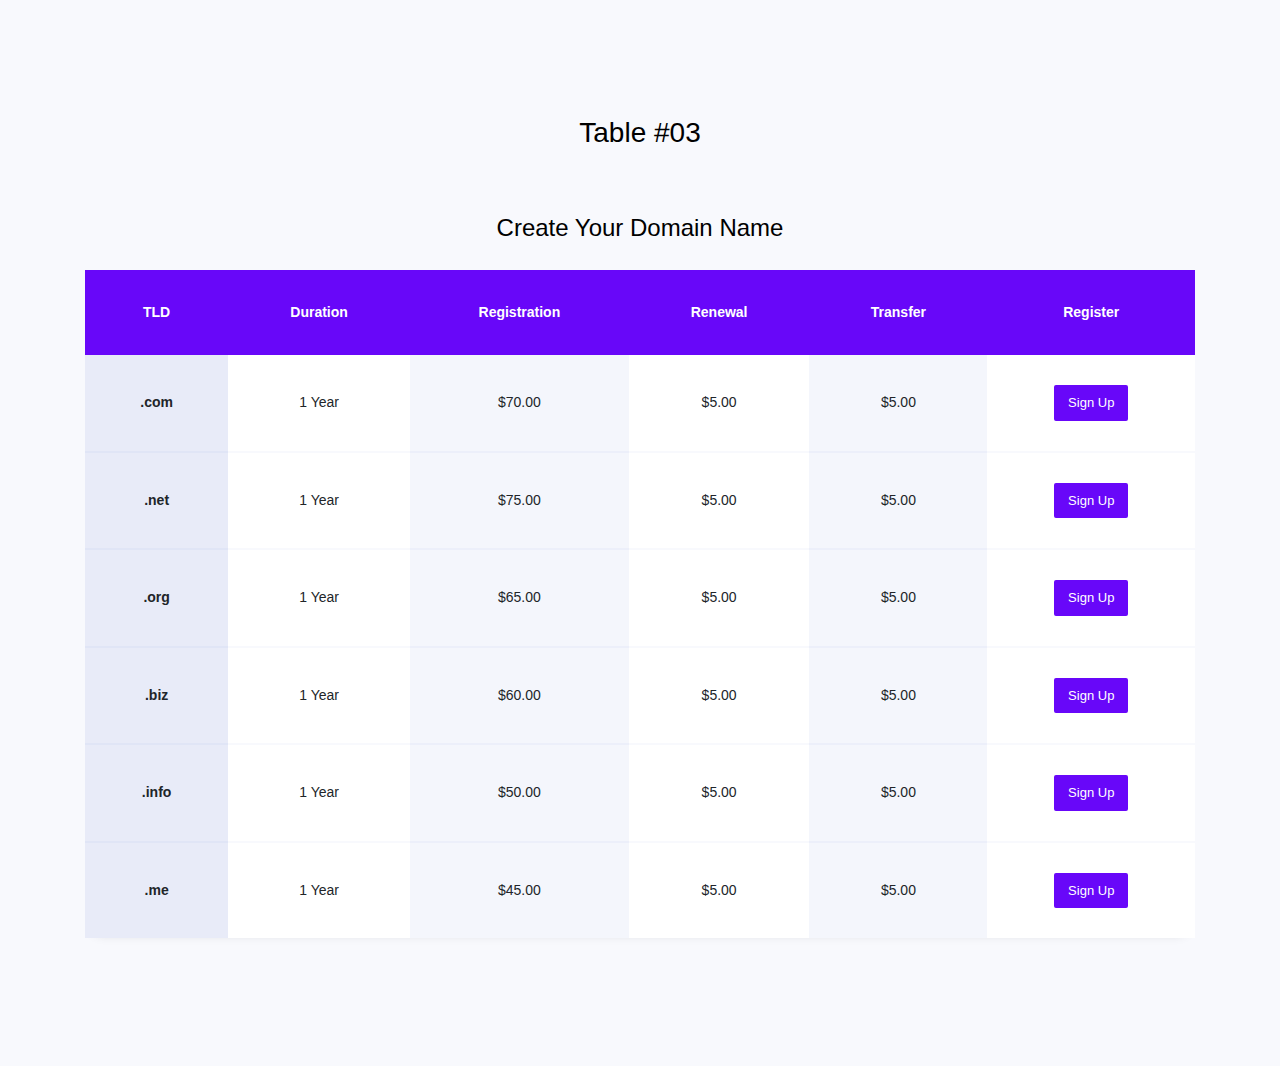
<file: Template/1. tabel/index.html>
<!doctype html>
<html lang="en">
  <head>
  	<title>Table 03</title>
    <meta charset="utf-8">
    <meta name="viewport" content="width=device-width, initial-scale=1, shrink-to-fit=no">

	<link href='https://fonts.googleapis.com/css?family=Roboto:400,100,300,700' rel='stylesheet' type='text/css'>

	<link rel="stylesheet" href="https://stackpath.bootstrapcdn.com/font-awesome/4.7.0/css/font-awesome.min.css">
	
	<link rel="stylesheet" href="css/style.css">

	</head>
	<body>
	<section class="ftco-section">
		<div class="container">
			<div class="row justify-content-center">
				<div class="col-md-6 text-center mb-5">
					<h2 class="heading-section">Table #03</h2>
				</div>
			</div>
			<div class="row">
				<div class="col-md-12">
					<h4 class="text-center mb-4">Create Your Domain Name</h4>
					<div class="table-wrap">
						<table class="table">
					    <thead class="thead-primary">
					      <tr>
					        <th>TLD</th>
					        <th>Duration</th>
					        <th>Registration</th>
					        <th>Renewal</th>
					        <th>Transfer</th>
					        <th>Register</th>
					      </tr>
					    </thead>
					    <tbody>
					      <tr>
					        <th scope="row" class="scope" >.com</th>
					        <td>1 Year</td>
					        <td>$70.00</td>
					        <td>$5.00</td>
					        <td>$5.00</td>
					        <td><a href="#" class="btn btn-primary">Sign Up</a></td>
					      </tr>
					      <tr>
					        <th scope="row" class="scope" >.net</th>
					        <td>1 Year</td>
					        <td>$75.00</td>
					        <td>$5.00</td>
					        <td>$5.00</td>
					        <td><a href="#" class="btn btn-primary">Sign Up</a></td>
					      </tr>
					      <tr>
					        <th scope="row" class="scope" >.org</th>
					        <td>1 Year</td>
					        <td>$65.00</td>
					        <td>$5.00</td>
					        <td>$5.00</td>
					        <td><a href="#" class="btn btn-primary">Sign Up</a></td>
					      </tr>
					      <tr>
					        <th scope="row" class="scope" >.biz</th>
					        <td>1 Year</td>
					        <td>$60.00</td>
					        <td>$5.00</td>
					        <td>$5.00</td>
					        <td><a href="#" class="btn btn-primary">Sign Up</a></td>
					      </tr>
					      <tr>
					        <th scope="row" class="scope" >.info</th>
					        <td>1 Year</td>
					        <td>$50.00</td>
					        <td>$5.00</td>
					        <td>$5.00</td>
					        <td><a href="#" class="btn btn-primary">Sign Up</a></td>
					      </tr>
					      <tr>
					        <th scope="row" class="scope border-bottom-0">.me</th>
					        <td class="border-bottom-0">1 Year</td>
					        <td class="border-bottom-0">$45.00</td>
					        <td class="border-bottom-0">$5.00</td>
					        <td class="border-bottom-0">$5.00</td>
					        <td class="border-bottom-0"><a href="#" class="btn btn-primary">Sign Up</a></td>
					      </tr>
					    </tbody>
					  </table>
					</div>
				</div>
			</div>
		</div>
	</section>

	<script src="js/jquery.min.js"></script>
  <script src="js/popper.js"></script>
  <script src="js/bootstrap.min.js"></script>
  <script src="js/main.js"></script>

	</body>
</html>
</file>
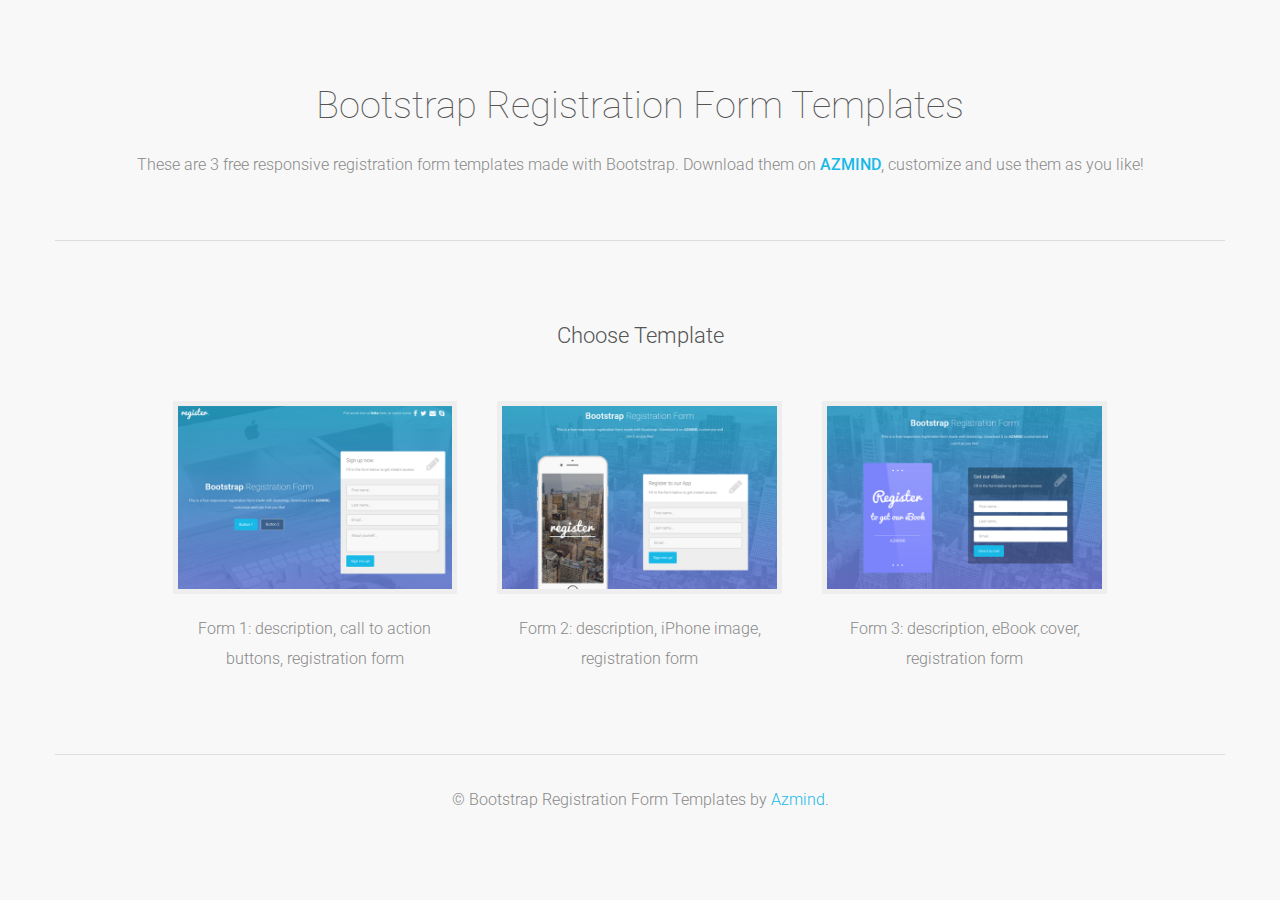
<file: Template/2. form/index.html>
<!DOCTYPE html>
<html lang="en">

    <head>

        <meta charset="utf-8">
        <meta http-equiv="X-UA-Compatible" content="IE=edge">
        <meta name="viewport" content="width=device-width, initial-scale=1">
        <title>Bootstrap Registration Form Templates</title>

        <!-- CSS -->
        <link rel="stylesheet" href="http://fonts.googleapis.com/css?family=Roboto:400,100,300,500">
        <link rel="stylesheet" href="form-1/assets/bootstrap/css/bootstrap.min.css">
        <link rel="stylesheet" href="choose-layout-assets/style.css">

        <!-- HTML5 Shim and Respond.js IE8 support of HTML5 elements and media queries -->
        <!-- WARNING: Respond.js doesn't work if you view the page via file:// -->
        <!--[if lt IE 9]>
            <script src="https://oss.maxcdn.com/libs/html5shiv/3.7.0/html5shiv.js"></script>
            <script src="https://oss.maxcdn.com/libs/respond.js/1.4.2/respond.min.js"></script>
        <![endif]-->

        <!-- Favicon and touch icons -->
        <link rel="shortcut icon" href="form-1/assets/ico/favicon.png">

    </head>

    <body>
    
    	<div class="top">
    		<h1>Bootstrap Registration Form Templates</h1>
    		<p>
				These are 3 free responsive registration form templates made with Bootstrap. 
				Download them on <a href="http://azmind.com"><strong>AZMIND</strong></a>, customize and use them as you like!
			</p>
    	</div>
    
    	<div class="section-container">
	        <div class="container layouts">
	            <div class="row">
	                <div class="col-sm-12 section-description">
	                    <h3>Choose Template</h3>
	                </div>
	            </div>
	            <div class="row">
	            	<div class="col-sm-10 col-sm-offset-1">
	            		<div class="row">
		                	<div class="col-sm-4 layout-box">
			                	<a href="form-1/index.html">
			                		<img src="choose-layout-assets/1.jpg" alt="">
			                	</a>
			                	<p>Form 1: description, call to action buttons, registration form</p>
		                    </div>
		                    <div class="col-sm-4 layout-box">
		                    	<a href="form-2/index.html">
				                	<img src="choose-layout-assets/2.jpg" alt="">
			                    </a>
			                    <p>Form 2: description, iPhone image, registration form</p>
		                    </div>
		                    <div class="col-sm-4 layout-box">
			                	<a href="form-3/index.html">
			                		<img src="choose-layout-assets/3.jpg" alt="">
			                	</a>
			                	<p>Form 3: description, eBook cover, registration form</p>
		                    </div>
	                    </div>
                    </div>
	            </div>
	        </div>
        </div>
        
        <div class="container footer">
            <div class="row">
                <div class="col-sm-12">
                	&copy; Bootstrap Registration Form Templates by <a href="http://azmind.com" target="_blank">Azmind</a>.
                </div>
            </div>
        </div>
        
    </body>

</html>
</file>
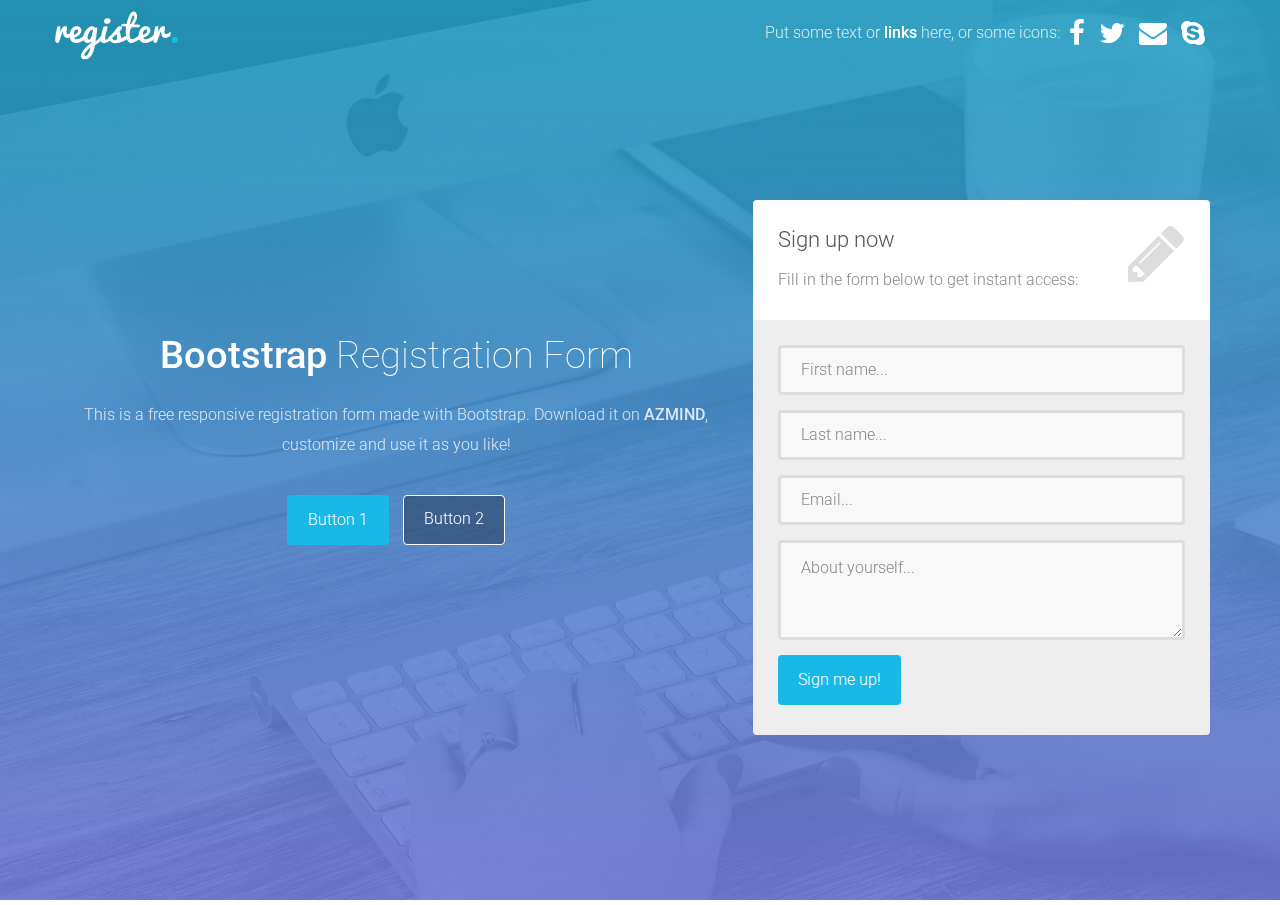
<file: Template/2. form/form-1/index.html>
<!DOCTYPE html>
<html lang="en">

    <head>

        <meta charset="utf-8">
        <meta http-equiv="X-UA-Compatible" content="IE=edge">
        <meta name="viewport" content="width=device-width, initial-scale=1">
        <title>Bootstrap Registration Form Template</title>

        <!-- CSS -->
        <link rel="stylesheet" href="http://fonts.googleapis.com/css?family=Roboto:400,100,300,500">
        <link rel="stylesheet" href="assets/bootstrap/css/bootstrap.min.css">
        <link rel="stylesheet" href="assets/font-awesome/css/font-awesome.min.css">
		<link rel="stylesheet" href="assets/css/form-elements.css">
        <link rel="stylesheet" href="assets/css/style.css">

        <!-- HTML5 Shim and Respond.js IE8 support of HTML5 elements and media queries -->
        <!-- WARNING: Respond.js doesn't work if you view the page via file:// -->
        <!--[if lt IE 9]>
            <script src="https://oss.maxcdn.com/libs/html5shiv/3.7.0/html5shiv.js"></script>
            <script src="https://oss.maxcdn.com/libs/respond.js/1.4.2/respond.min.js"></script>
        <![endif]-->

        <!-- Favicon and touch icons -->
        <link rel="shortcut icon" href="assets/ico/favicon.png">
        <link rel="apple-touch-icon-precomposed" sizes="144x144" href="assets/ico/apple-touch-icon-144-precomposed.png">
        <link rel="apple-touch-icon-precomposed" sizes="114x114" href="assets/ico/apple-touch-icon-114-precomposed.png">
        <link rel="apple-touch-icon-precomposed" sizes="72x72" href="assets/ico/apple-touch-icon-72-precomposed.png">
        <link rel="apple-touch-icon-precomposed" href="assets/ico/apple-touch-icon-57-precomposed.png">

    </head>

    <body>

		<!-- Top menu -->
		<nav class="navbar navbar-inverse navbar-no-bg" role="navigation">
			<div class="container">
				<div class="navbar-header">
					<button type="button" class="navbar-toggle collapsed" data-toggle="collapse" data-target="#top-navbar-1">
						<span class="sr-only">Toggle navigation</span>
						<span class="icon-bar"></span>
						<span class="icon-bar"></span>
						<span class="icon-bar"></span>
					</button>
					<a class="navbar-brand" href="index.html">Bootstrap Registration Form Template</a>
				</div>
				<!-- Collect the nav links, forms, and other content for toggling -->
				<div class="collapse navbar-collapse" id="top-navbar-1">
					<ul class="nav navbar-nav navbar-right">
						<li>
							<span class="li-text">
								Put some text or
							</span> 
							<a href="#"><strong>links</strong></a> 
							<span class="li-text">
								here, or some icons: 
							</span> 
							<span class="li-social">
								<a href="#"><i class="fa fa-facebook"></i></a> 
								<a href="#"><i class="fa fa-twitter"></i></a> 
								<a href="#"><i class="fa fa-envelope"></i></a> 
								<a href="#"><i class="fa fa-skype"></i></a>
							</span>
						</li>
					</ul>
				</div>
			</div>
		</nav>

        <!-- Top content -->
        <div class="top-content">
        	
            <div class="inner-bg">
                <div class="container">
                    <div class="row">
                        <div class="col-sm-7 text">
                            <h1><strong>Bootstrap</strong> Registration Form</h1>
                            <div class="description">
                            	<p>
	                            	This is a free responsive registration form made with Bootstrap. 
	                            	Download it on <a href="http://azmind.com"><strong>AZMIND</strong></a>, customize and use it as you like!
                            	</p>
                            </div>
                            <div class="top-big-link">
                            	<a class="btn btn-link-1" href="#">Button 1</a>
                            	<a class="btn btn-link-2" href="#">Button 2</a>
                            </div>
                        </div>
                        <div class="col-sm-5 form-box">
                        	<div class="form-top">
                        		<div class="form-top-left">
                        			<h3>Sign up now</h3>
                            		<p>Fill in the form below to get instant access:</p>
                        		</div>
                        		<div class="form-top-right">
                        			<i class="fa fa-pencil"></i>
                        		</div>
                            </div>
                            <div class="form-bottom">
			                    <form role="form" action="" method="post" class="registration-form">
			                    	<div class="form-group">
			                    		<label class="sr-only" for="form-first-name">First name</label>
			                        	<input type="text" name="form-first-name" placeholder="First name..." class="form-first-name form-control" id="form-first-name">
			                        </div>
			                        <div class="form-group">
			                        	<label class="sr-only" for="form-last-name">Last name</label>
			                        	<input type="text" name="form-last-name" placeholder="Last name..." class="form-last-name form-control" id="form-last-name">
			                        </div>
			                        <div class="form-group">
			                        	<label class="sr-only" for="form-email">Email</label>
			                        	<input type="text" name="form-email" placeholder="Email..." class="form-email form-control" id="form-email">
			                        </div>
			                        <div class="form-group">
			                        	<label class="sr-only" for="form-about-yourself">About yourself</label>
			                        	<textarea name="form-about-yourself" placeholder="About yourself..." 
			                        				class="form-about-yourself form-control" id="form-about-yourself"></textarea>
			                        </div>
			                        <button type="submit" class="btn">Sign me up!</button>
			                    </form>
		                    </div>
                        </div>
                    </div>
                </div>
            </div>
            
        </div>


        <!-- Javascript -->
        <script src="assets/js/jquery-1.11.1.min.js"></script>
        <script src="assets/bootstrap/js/bootstrap.min.js"></script>
        <script src="assets/js/jquery.backstretch.min.js"></script>
        <script src="assets/js/retina-1.1.0.min.js"></script>
        <script src="assets/js/scripts.js"></script>
        
        <!--[if lt IE 10]>
            <script src="assets/js/placeholder.js"></script>
        <![endif]-->

    </body>

</html>
</file>
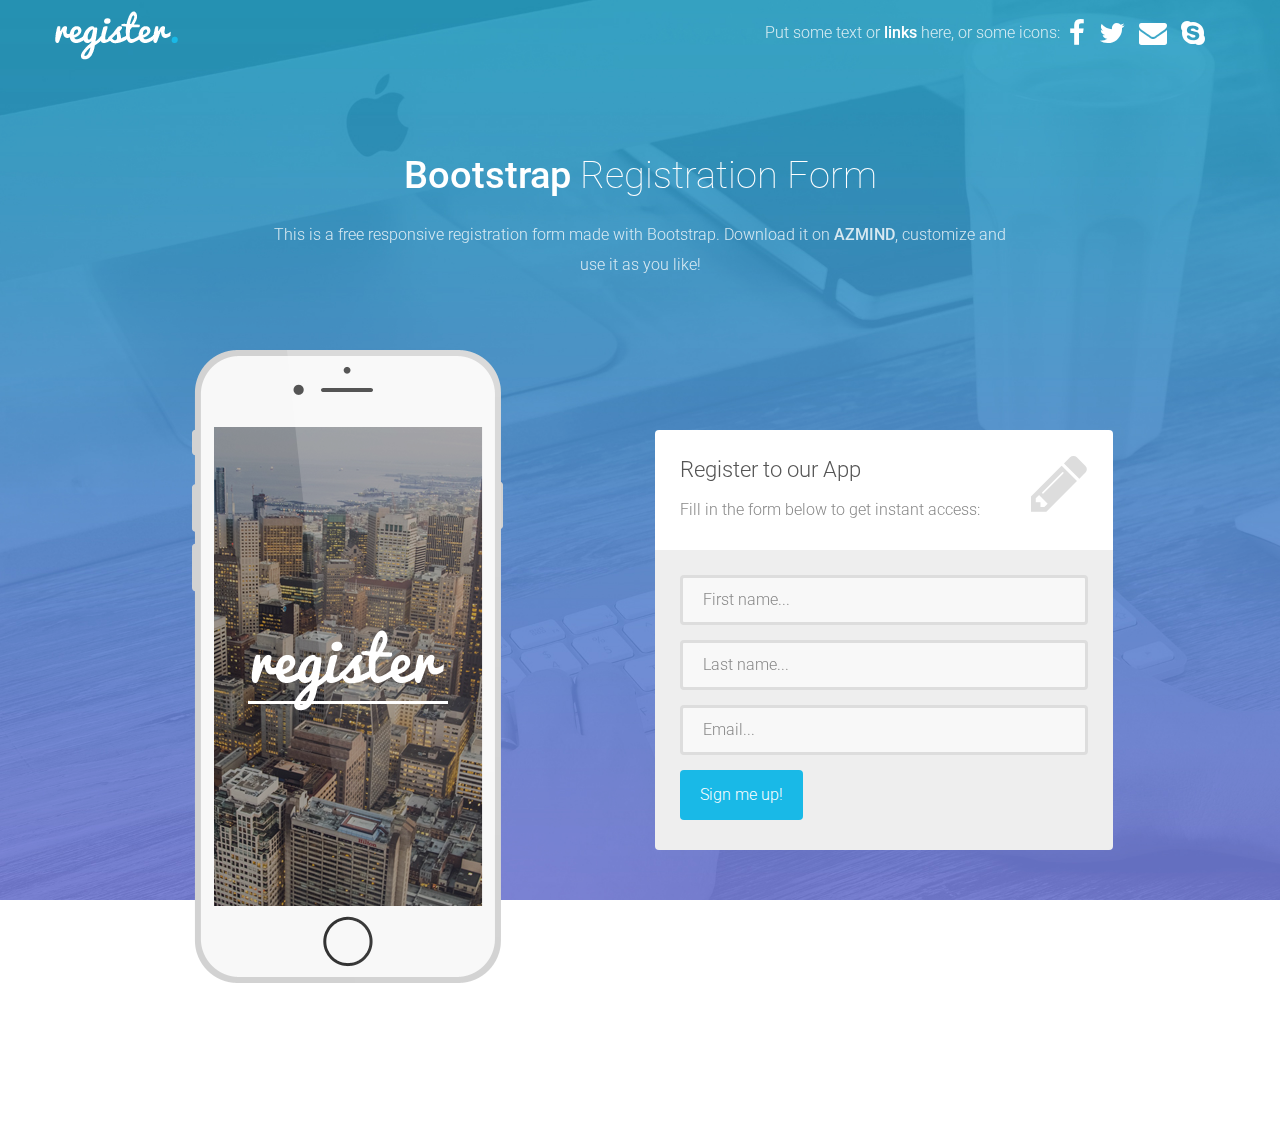
<file: Template/2. form/form-2/index.html>
<!DOCTYPE html>
<html lang="en">

    <head>

        <meta charset="utf-8">
        <meta http-equiv="X-UA-Compatible" content="IE=edge">
        <meta name="viewport" content="width=device-width, initial-scale=1">
        <title>Bootstrap Registration Form Template</title>

        <!-- CSS -->
        <link rel="stylesheet" href="http://fonts.googleapis.com/css?family=Roboto:400,100,300,500">
        <link rel="stylesheet" href="assets/bootstrap/css/bootstrap.min.css">
        <link rel="stylesheet" href="assets/font-awesome/css/font-awesome.min.css">
		<link rel="stylesheet" href="assets/css/form-elements.css">
        <link rel="stylesheet" href="assets/css/style.css">

        <!-- HTML5 Shim and Respond.js IE8 support of HTML5 elements and media queries -->
        <!-- WARNING: Respond.js doesn't work if you view the page via file:// -->
        <!--[if lt IE 9]>
            <script src="https://oss.maxcdn.com/libs/html5shiv/3.7.0/html5shiv.js"></script>
            <script src="https://oss.maxcdn.com/libs/respond.js/1.4.2/respond.min.js"></script>
        <![endif]-->

        <!-- Favicon and touch icons -->
        <link rel="shortcut icon" href="assets/ico/favicon.png">
        <link rel="apple-touch-icon-precomposed" sizes="144x144" href="assets/ico/apple-touch-icon-144-precomposed.png">
        <link rel="apple-touch-icon-precomposed" sizes="114x114" href="assets/ico/apple-touch-icon-114-precomposed.png">
        <link rel="apple-touch-icon-precomposed" sizes="72x72" href="assets/ico/apple-touch-icon-72-precomposed.png">
        <link rel="apple-touch-icon-precomposed" href="assets/ico/apple-touch-icon-57-precomposed.png">

    </head>

    <body>

		<!-- Top menu -->
		<nav class="navbar navbar-inverse navbar-no-bg" role="navigation">
			<div class="container">
				<div class="navbar-header">
					<button type="button" class="navbar-toggle collapsed" data-toggle="collapse" data-target="#top-navbar-1">
						<span class="sr-only">Toggle navigation</span>
						<span class="icon-bar"></span>
						<span class="icon-bar"></span>
						<span class="icon-bar"></span>
					</button>
					<a class="navbar-brand" href="index.html">Bootstrap Registration Form Template</a>
				</div>
				<!-- Collect the nav links, forms, and other content for toggling -->
				<div class="collapse navbar-collapse" id="top-navbar-1">
					<ul class="nav navbar-nav navbar-right">
						<li>
							<span class="li-text">
								Put some text or
							</span> 
							<a href="#"><strong>links</strong></a> 
							<span class="li-text">
								here, or some icons: 
							</span> 
							<span class="li-social">
								<a href="#"><i class="fa fa-facebook"></i></a> 
								<a href="#"><i class="fa fa-twitter"></i></a> 
								<a href="#"><i class="fa fa-envelope"></i></a> 
								<a href="#"><i class="fa fa-skype"></i></a>
							</span>
						</li>
					</ul>
				</div>
			</div>
		</nav>

        <!-- Top content -->
        <div class="top-content">
        	
            <div class="inner-bg">
                <div class="container">
                    <div class="row">
                        <div class="col-sm-8 col-sm-offset-2 text">
                            <h1><strong>Bootstrap</strong> Registration Form</h1>
                            <div class="description">
                            	<p>
	                            	This is a free responsive registration form made with Bootstrap. 
	                            	Download it on <a href="http://azmind.com"><strong>AZMIND</strong></a>, customize and use it as you like!
                            	</p>
                            </div>
                        </div>
                    </div>
                    <div class="row">
                    	<div class="col-sm-6 phone">
                    		<img src="assets/img/iphone.png" alt="">
                    	</div>
                        <div class="col-sm-5 form-box">
                        	<div class="form-top">
                        		<div class="form-top-left">
                        			<h3>Register to our App</h3>
                            		<p>Fill in the form below to get instant access:</p>
                        		</div>
                        		<div class="form-top-right">
                        			<i class="fa fa-pencil"></i>
                        		</div>
                            </div>
                            <div class="form-bottom">
			                    <form role="form" action="" method="post" class="registration-form">
			                    	<div class="form-group">
			                    		<label class="sr-only" for="form-first-name">First name</label>
			                        	<input type="text" name="form-first-name" placeholder="First name..." class="form-first-name form-control" id="form-first-name">
			                        </div>
			                        <div class="form-group">
			                        	<label class="sr-only" for="form-last-name">Last name</label>
			                        	<input type="text" name="form-last-name" placeholder="Last name..." class="form-last-name form-control" id="form-last-name">
			                        </div>
			                        <div class="form-group">
			                        	<label class="sr-only" for="form-email">Email</label>
			                        	<input type="text" name="form-email" placeholder="Email..." class="form-email form-control" id="form-email">
			                        </div>
			                        <button type="submit" class="btn">Sign me up!</button>
			                    </form>
		                    </div>
                        </div>
                    </div>
                </div>
            </div>
            
        </div>


        <!-- Javascript -->
        <script src="assets/js/jquery-1.11.1.min.js"></script>
        <script src="assets/bootstrap/js/bootstrap.min.js"></script>
        <script src="assets/js/jquery.backstretch.min.js"></script>
        <script src="assets/js/retina-1.1.0.min.js"></script>
        <script src="assets/js/scripts.js"></script>
        
        <!--[if lt IE 10]>
            <script src="assets/js/placeholder.js"></script>
        <![endif]-->

    </body>

</html>
</file>
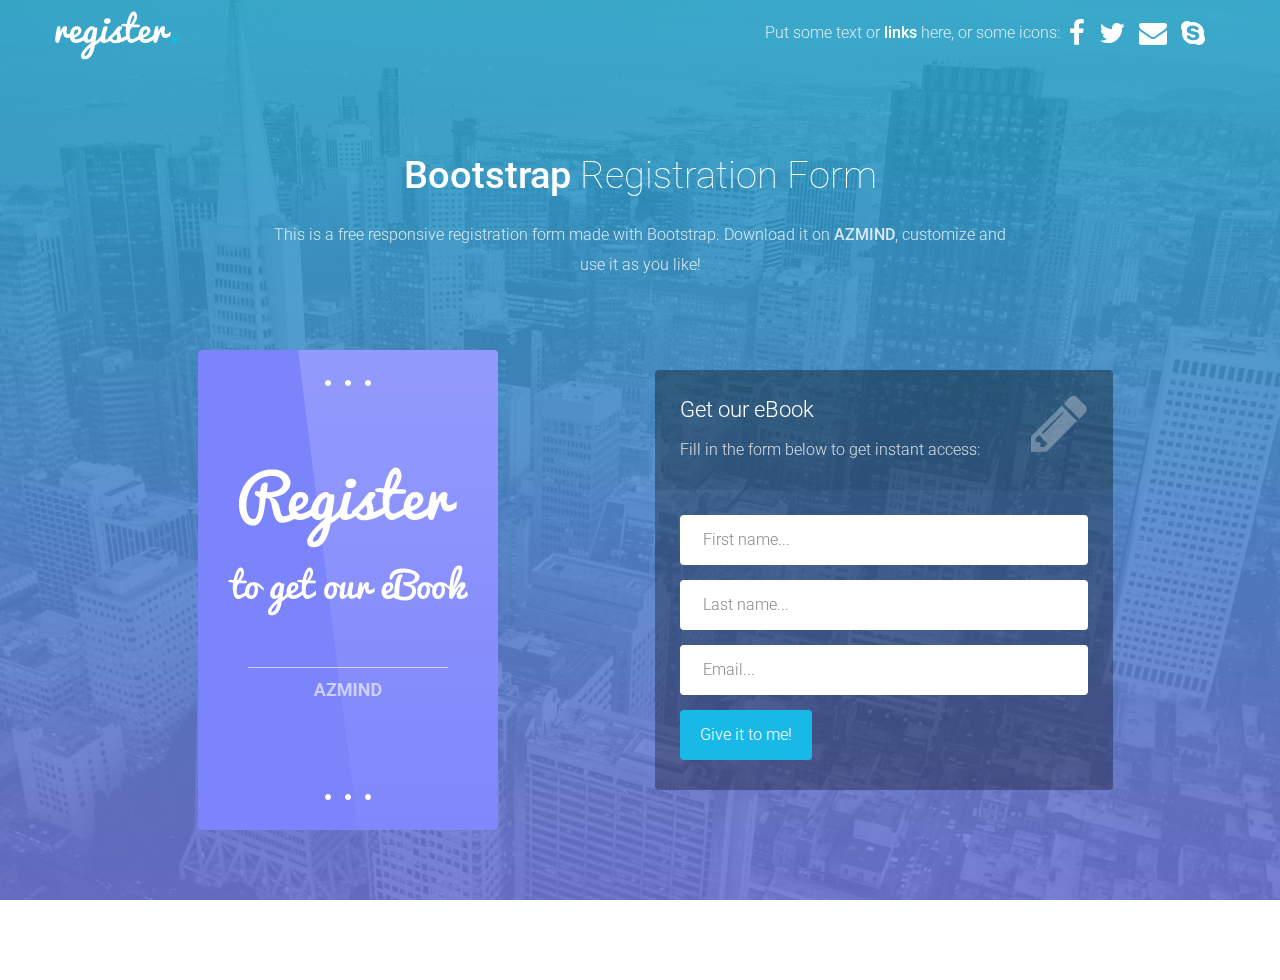
<file: Template/2. form/form-3/index.html>
<!DOCTYPE html>
<html lang="en">

    <head>

        <meta charset="utf-8">
        <meta http-equiv="X-UA-Compatible" content="IE=edge">
        <meta name="viewport" content="width=device-width, initial-scale=1">
        <title>Bootstrap Registration Form Template</title>

        <!-- CSS -->
        <link rel="stylesheet" href="http://fonts.googleapis.com/css?family=Roboto:400,100,300,500">
        <link rel="stylesheet" href="assets/bootstrap/css/bootstrap.min.css">
        <link rel="stylesheet" href="assets/font-awesome/css/font-awesome.min.css">
		<link rel="stylesheet" href="assets/css/form-elements.css">
        <link rel="stylesheet" href="assets/css/style.css">

        <!-- HTML5 Shim and Respond.js IE8 support of HTML5 elements and media queries -->
        <!-- WARNING: Respond.js doesn't work if you view the page via file:// -->
        <!--[if lt IE 9]>
            <script src="https://oss.maxcdn.com/libs/html5shiv/3.7.0/html5shiv.js"></script>
            <script src="https://oss.maxcdn.com/libs/respond.js/1.4.2/respond.min.js"></script>
        <![endif]-->

        <!-- Favicon and touch icons -->
        <link rel="shortcut icon" href="assets/ico/favicon.png">
        <link rel="apple-touch-icon-precomposed" sizes="144x144" href="assets/ico/apple-touch-icon-144-precomposed.png">
        <link rel="apple-touch-icon-precomposed" sizes="114x114" href="assets/ico/apple-touch-icon-114-precomposed.png">
        <link rel="apple-touch-icon-precomposed" sizes="72x72" href="assets/ico/apple-touch-icon-72-precomposed.png">
        <link rel="apple-touch-icon-precomposed" href="assets/ico/apple-touch-icon-57-precomposed.png">

    </head>

    <body>

		<!-- Top menu -->
		<nav class="navbar navbar-inverse navbar-no-bg" role="navigation">
			<div class="container">
				<div class="navbar-header">
					<button type="button" class="navbar-toggle collapsed" data-toggle="collapse" data-target="#top-navbar-1">
						<span class="sr-only">Toggle navigation</span>
						<span class="icon-bar"></span>
						<span class="icon-bar"></span>
						<span class="icon-bar"></span>
					</button>
					<a class="navbar-brand" href="index.html">Bootstrap Registration Form Template</a>
				</div>
				<!-- Collect the nav links, forms, and other content for toggling -->
				<div class="collapse navbar-collapse" id="top-navbar-1">
					<ul class="nav navbar-nav navbar-right">
						<li>
							<span class="li-text">
								Put some text or
							</span> 
							<a href="#"><strong>links</strong></a> 
							<span class="li-text">
								here, or some icons: 
							</span> 
							<span class="li-social">
								<a href="#"><i class="fa fa-facebook"></i></a> 
								<a href="#"><i class="fa fa-twitter"></i></a> 
								<a href="#"><i class="fa fa-envelope"></i></a> 
								<a href="#"><i class="fa fa-skype"></i></a>
							</span>
						</li>
					</ul>
				</div>
			</div>
		</nav>

        <!-- Top content -->
        <div class="top-content">
        	
            <div class="inner-bg">
                <div class="container">
                    <div class="row">
                        <div class="col-sm-8 col-sm-offset-2 text">
                            <h1><strong>Bootstrap</strong> Registration Form</h1>
                            <div class="description">
                            	<p>
	                            	This is a free responsive registration form made with Bootstrap. 
	                            	Download it on <a href="http://azmind.com"><strong>AZMIND</strong></a>, customize and use it as you like!
                            	</p>
                            </div>
                        </div>
                    </div>
                    <div class="row">
                    	<div class="col-sm-6 book">
                    		<img src="assets/img/ebook.png" alt="">
                    	</div>
                        <div class="col-sm-5 form-box">
                        	<div class="form-top">
                        		<div class="form-top-left">
                        			<h3>Get our eBook</h3>
                            		<p>Fill in the form below to get instant access:</p>
                        		</div>
                        		<div class="form-top-right">
                        			<i class="fa fa-pencil"></i>
                        		</div>
                            </div>
                            <div class="form-bottom">
			                    <form role="form" action="" method="post" class="registration-form">
			                    	<div class="form-group">
			                    		<label class="sr-only" for="form-first-name">First name</label>
			                        	<input type="text" name="form-first-name" placeholder="First name..." class="form-first-name form-control" id="form-first-name">
			                        </div>
			                        <div class="form-group">
			                        	<label class="sr-only" for="form-last-name">Last name</label>
			                        	<input type="text" name="form-last-name" placeholder="Last name..." class="form-last-name form-control" id="form-last-name">
			                        </div>
			                        <div class="form-group">
			                        	<label class="sr-only" for="form-email">Email</label>
			                        	<input type="text" name="form-email" placeholder="Email..." class="form-email form-control" id="form-email">
			                        </div>
			                        <button type="submit" class="btn">Give it to me!</button>
			                    </form>
		                    </div>
                        </div>
                    </div>
                </div>
            </div>
            
        </div>


        <!-- Javascript -->
        <script src="assets/js/jquery-1.11.1.min.js"></script>
        <script src="assets/bootstrap/js/bootstrap.min.js"></script>
        <script src="assets/js/jquery.backstretch.min.js"></script>
        <script src="assets/js/retina-1.1.0.min.js"></script>
        <script src="assets/js/scripts.js"></script>
        
        <!--[if lt IE 10]>
            <script src="assets/js/placeholder.js"></script>
        <![endif]-->

    </body>

</html>
</file>
<file: Template/2. form/choose-layout-assets/style.css>
body {
	background: #f8f8f8;
    font-family: 'Roboto', sans-serif;
    font-size: 16px;
    font-weight: 300;
    color: #888;
    line-height: 30px;
    text-align: center;
}

strong { font-weight: 500; }

a, a:hover, a:focus {
	color: #19b9e7;
	text-decoration: none;
    -o-transition: all .3s; -moz-transition: all .3s; -webkit-transition: all .3s; -ms-transition: all .3s; transition: all .3s;
}

h1, h2 {
	margin-top: 10px;
	font-size: 38px;
    font-weight: 100;
    color: #555;
    line-height: 50px;
}

h3 {
	font-size: 22px;
    font-weight: 300;
    color: #555;
    line-height: 30px;
}
.no-margin-top h3 { margin-top: 0; }

img { max-width: 100%; }

.medium-paragraph {
	font-size: 18px;
	line-height: 32px;
}

.blue { color: #19b9e7; }

::-moz-selection { background: #19b9e7; color: #fff; text-shadow: none; }
::selection { background: #19b9e7; color: #fff; text-shadow: none; }


.container {
	padding-bottom: 60px;
	background: #f8f8f8;
}

.section-container {
    margin: 0 auto;
}

.section-description {
	margin-top: 60px;
    padding-bottom: 10px;
}
.section-description.no-margin-top { margin-top: 0; }

.section-description p {
    margin-top: 20px;
	padding: 0 120px;
}


.top {
	margin: 0 auto;
	padding: 40px 0 50px 0;
}

.top .divider-1 span {
	background: rgba(255, 255, 255, 0.8);
}

.top h1 {
	margin-top: 40px;
	padding-left: 15px;
	padding-right: 15px;
}

.top p {
	margin-top: 20px;
	padding-left: 15px;
	padding-right: 15px;
}


.layouts {
	border-top: 1px solid #ddd;
}

.layout-box {
	padding: 30px 20px 20px 20px;
}

.layout-box h3 {
	padding: 10px 0;
}

.layout-box p {
	margin-top: 20px;
	margin-bottom: 0;
}

.layout-box img {
	border: 5px solid #eee;
	-o-transition: all .3s; -moz-transition: all .3s; -webkit-transition: all .3s; -ms-transition: all .3s; transition: all .3s;
}

.layout-box a:hover img { border-color: #ddd; }

.footer {
	padding-top: 30px;
	padding-bottom: 30px;
	border-top: 1px solid #ddd;
}


@media (min-width: 768px) and (max-width: 991px) {
	
	.section-description p { padding: 0; }
	
}

@media (max-width: 767px) {

	.section-description p { padding: 0; }
	
}

@media (max-width: 415px) {
	
	h1, h2 { font-size: 32px; }

}
</file>
<file: Template/2. form/form-1/assets/css/form-elements.css>
input[type="text"], 
textarea, 
textarea.form-control {
	height: 50px;
    margin: 0;
    padding: 0 20px;
    vertical-align: middle;
    background: #f8f8f8;
    border: 3px solid #ddd;
    font-family: 'Roboto', sans-serif;
    font-size: 16px;
    font-weight: 300;
    line-height: 50px;
    color: #888;
    -moz-border-radius: 4px; -webkit-border-radius: 4px; border-radius: 4px;
    -moz-box-shadow: none; -webkit-box-shadow: none; box-shadow: none;
    -o-transition: all .3s; -moz-transition: all .3s; -webkit-transition: all .3s; -ms-transition: all .3s; transition: all .3s;
}

textarea, 
textarea.form-control {
	padding-top: 10px;
	padding-bottom: 10px;
	line-height: 30px;
}

input[type="text"]:focus, 
textarea:focus, 
textarea.form-control:focus {
	outline: 0;
	background: #fff;
    border: 3px solid #ccc;
    -moz-box-shadow: none; -webkit-box-shadow: none; box-shadow: none;
}

input[type="text"]:-moz-placeholder, textarea:-moz-placeholder, textarea.form-control:-moz-placeholder { color: #888; }
input[type="text"]:-ms-input-placeholder, textarea:-ms-input-placeholder, textarea.form-control:-ms-input-placeholder { color: #888; }
input[type="text"]::-webkit-input-placeholder, textarea::-webkit-input-placeholder, textarea.form-control::-webkit-input-placeholder { color: #888; }



button.btn {
	height: 50px;
    margin: 0;
    padding: 0 20px;
    vertical-align: middle;
    background: #19b9e7;
    border: 0;
    font-family: 'Roboto', sans-serif;
    font-size: 16px;
    font-weight: 300;
    line-height: 50px;
    color: #fff;
    -moz-border-radius: 4px; -webkit-border-radius: 4px; border-radius: 4px;
    text-shadow: none;
    -moz-box-shadow: none; -webkit-box-shadow: none; box-shadow: none;
    -o-transition: all .3s; -moz-transition: all .3s; -webkit-transition: all .3s; -ms-transition: all .3s; transition: all .3s;
}

button.btn:hover { opacity: 0.6; color: #fff; }

button.btn:active { outline: 0; opacity: 0.6; color: #fff; -moz-box-shadow: none; -webkit-box-shadow: none; box-shadow: none; }

button.btn:focus { outline: 0; opacity: 0.6; background: #19b9e7; color: #fff; }

button.btn:active:focus, button.btn.active:focus { outline: 0; opacity: 0.6; background: #19b9e7; color: #fff; }
</file>
<file: Template/2. form/form-1/assets/css/style.css>
body {
    font-family: 'Roboto', sans-serif;
    font-size: 16px;
    font-weight: 300;
    color: #888;
    line-height: 30px;
    text-align: center;
}

strong { font-weight: 500; }

a, a:hover, a:focus {
	color: #19b9e7;
	text-decoration: none;
    -o-transition: all .3s; -moz-transition: all .3s; -webkit-transition: all .3s; -ms-transition: all .3s; transition: all .3s;
}

h1, h2 {
	margin-top: 10px;
	font-size: 38px;
    font-weight: 100;
    color: #555;
    line-height: 50px;
}

h3 {
	font-size: 22px;
    font-weight: 300;
    color: #555;
    line-height: 30px;
}

img { max-width: 100%; }

.medium-paragraph {
	font-size: 18px;
	line-height: 32px;
}

.blue { color: #19b9e7; }

::-moz-selection { background: #19b9e7; color: #fff; text-shadow: none; }
::selection { background: #19b9e7; color: #fff; text-shadow: none; }


.btn-link-1 {
	display: inline-block;
	height: 50px;
	margin: 0 5px;
	padding: 16px 20px 0 20px;
	background: #19b9e7;
	font-size: 16px;
    font-weight: 300;
    line-height: 16px;
    color: #fff;
    -moz-border-radius: 4px; -webkit-border-radius: 4px; border-radius: 4px;
}
.btn-link-1:hover, .btn-link-1:focus, .btn-link-1:active { outline: 0; opacity: 0.6; color: #fff; }

.btn-link-2 {
	display: inline-block;
	height: 50px;
	margin: 0 5px;
	padding: 15px 20px 0 20px;
	background: rgba(0, 0, 0, 0.3);
	border: 1px solid #fff;
	font-size: 16px;
    font-weight: 300;
    line-height: 16px;
    color: #fff;
    -moz-border-radius: 4px; -webkit-border-radius: 4px; border-radius: 4px;
}
.btn-link-2:hover, .btn-link-2:focus, 
.btn-link-2:active, .btn-link-2:active:focus { outline: 0; opacity: 0.6; background: rgba(0, 0, 0, 0.3); color: #fff; }


/***** Top menu *****/

.navbar {
	padding-top: 10px;
	background: #333;
	background: rgba(51, 51, 51, 0.3);
	border: 0;
	-o-transition: all .3s; -moz-transition: all .3s; -webkit-transition: all .3s; -ms-transition: all .3s; transition: all .3s;
}
.navbar.navbar-no-bg { background: none; }

ul.navbar-nav {
	font-size: 16px;
	color: #fff;
}

.navbar-inverse ul.navbar-nav li { padding-top: 8px; padding-bottom: 8px; }

.navbar-inverse ul.navbar-nav li .li-text { opacity: 0.8; }

.navbar-inverse ul.navbar-nav li a { display: inline; padding: 0; color: #fff; }
.navbar-inverse ul.navbar-nav li a:hover { color: #fff; opacity: 1; border-bottom: 1px dotted #fff; }
.navbar-inverse ul.navbar-nav li a:focus { color: #fff; outline: 0; opacity: 1; border-bottom: 1px dotted #fff; }

.navbar-inverse ul.navbar-nav li .li-social a {
	margin: 0 5px;
	font-size: 28px;
	vertical-align: middle;
}
.navbar-inverse ul.navbar-nav li .li-social a:hover, 
.navbar-inverse ul.navbar-nav li .li-social a:focus { border: 0; color: #19b9e7; }

.navbar-brand {
	width: 123px;
	background: url(../img/logo.png) left center no-repeat;
	text-indent: -99999px;
}


/***** Top content *****/

.inner-bg {
    padding: 120px 0 170px 0;
}

.top-content .text {
	padding-top: 120px;
	color: #fff;
}

.top-content .text h1 { color: #fff; }

.top-content .description {
	margin: 20px 0 10px 0;
}

.top-content .description p { opacity: 0.8; }

.top-content .description a {
	color: #fff;
}
.top-content .description a:hover, 
.top-content .description a:focus { border-bottom: 1px dotted #fff; }

.top-content .top-big-link {
	margin-top: 35px;
}

.form-top {
	overflow: hidden;
	padding: 0 25px 15px 25px;
	background: #fff;
	-moz-border-radius: 4px 4px 0 0; -webkit-border-radius: 4px 4px 0 0; border-radius: 4px 4px 0 0;
	text-align: left;
}

.form-top-left {
	float: left;
	width: 75%;
	padding-top: 25px;
}

.form-top-left h3 { margin-top: 0; }

.form-top-right {
	float: left;
	width: 25%;
	padding-top: 5px;
	font-size: 66px;
	color: #ddd;
	line-height: 100px;
	text-align: right;
}

.form-bottom {
	padding: 25px 25px 30px 25px;
	background: #eee;
	-moz-border-radius: 0 0 4px 4px; -webkit-border-radius: 0 0 4px 4px; border-radius: 0 0 4px 4px;
	text-align: left;
}

.form-bottom form textarea {
	height: 100px;
}

.form-bottom form .input-error {
	border-color: #19b9e7;
}


/***** Media queries *****/

@media (min-width: 992px) and (max-width: 1199px) {}

@media (min-width: 768px) and (max-width: 991px) {}

@media (max-width: 767px) {
	
	.navbar { padding-top: 0; }
	.navbar.navbar-no-bg { background: #333; background: rgba(51, 51, 51, 0.9); }
	.navbar-brand { height: 60px; margin-left: 15px; }
	.navbar-collapse { border: 0; }
	.navbar-toggle { margin-top: 12px; }
	
	.inner-bg { padding: 60px 0 110px 0; }
	.top-content .text { padding-top: 0; padding-bottom: 60px; }
	.top-content .top-big-link { margin-top: 25px; }
	.top-content .top-big-link a.btn { margin-top: 10px; }

}

@media (max-width: 415px) {
	
	h1, h2 { font-size: 32px; }

}


/* Retina-ize images/icons */

@media
only screen and (-webkit-min-device-pixel-ratio: 2),
only screen and (   min--moz-device-pixel-ratio: 2),
only screen and (     -o-min-device-pixel-ratio: 2/1),
only screen and (        min-device-pixel-ratio: 2),
only screen and (                min-resolution: 192dpi),
only screen and (                min-resolution: 2dppx) {
	
	/* logo */
    .navbar-brand {
    	background-image: url(../img/logo@2x.png) !important; background-repeat: no-repeat !important; background-size: 123px 49px !important;
    }
	
}
</file>
<file: Template/2. form/form-2/assets/css/form-elements.css>
input[type="text"], 
textarea, 
textarea.form-control {
	height: 50px;
    margin: 0;
    padding: 0 20px;
    vertical-align: middle;
    background: #f8f8f8;
    border: 3px solid #ddd;
    font-family: 'Roboto', sans-serif;
    font-size: 16px;
    font-weight: 300;
    line-height: 50px;
    color: #888;
    -moz-border-radius: 4px; -webkit-border-radius: 4px; border-radius: 4px;
    -moz-box-shadow: none; -webkit-box-shadow: none; box-shadow: none;
    -o-transition: all .3s; -moz-transition: all .3s; -webkit-transition: all .3s; -ms-transition: all .3s; transition: all .3s;
}

textarea, 
textarea.form-control {
	padding-top: 10px;
	padding-bottom: 10px;
	line-height: 30px;
}

input[type="text"]:focus, 
textarea:focus, 
textarea.form-control:focus {
	outline: 0;
	background: #fff;
    border: 3px solid #ccc;
    -moz-box-shadow: none; -webkit-box-shadow: none; box-shadow: none;
}

input[type="text"]:-moz-placeholder, textarea:-moz-placeholder, textarea.form-control:-moz-placeholder { color: #888; }
input[type="text"]:-ms-input-placeholder, textarea:-ms-input-placeholder, textarea.form-control:-ms-input-placeholder { color: #888; }
input[type="text"]::-webkit-input-placeholder, textarea::-webkit-input-placeholder, textarea.form-control::-webkit-input-placeholder { color: #888; }



button.btn {
	height: 50px;
    margin: 0;
    padding: 0 20px;
    vertical-align: middle;
    background: #19b9e7;
    border: 0;
    font-family: 'Roboto', sans-serif;
    font-size: 16px;
    font-weight: 300;
    line-height: 50px;
    color: #fff;
    -moz-border-radius: 4px; -webkit-border-radius: 4px; border-radius: 4px;
    text-shadow: none;
    -moz-box-shadow: none; -webkit-box-shadow: none; box-shadow: none;
    -o-transition: all .3s; -moz-transition: all .3s; -webkit-transition: all .3s; -ms-transition: all .3s; transition: all .3s;
}

button.btn:hover { opacity: 0.6; color: #fff; }

button.btn:active { outline: 0; opacity: 0.6; color: #fff; -moz-box-shadow: none; -webkit-box-shadow: none; box-shadow: none; }

button.btn:focus { outline: 0; opacity: 0.6; background: #19b9e7; color: #fff; }

button.btn:active:focus, button.btn.active:focus { outline: 0; opacity: 0.6; background: #19b9e7; color: #fff; }
</file>
<file: Template/2. form/form-2/assets/css/style.css>
body {
    font-family: 'Roboto', sans-serif;
    font-size: 16px;
    font-weight: 300;
    color: #888;
    line-height: 30px;
    text-align: center;
}

strong { font-weight: 500; }

a, a:hover, a:focus {
	color: #19b9e7;
	text-decoration: none;
    -o-transition: all .3s; -moz-transition: all .3s; -webkit-transition: all .3s; -ms-transition: all .3s; transition: all .3s;
}

h1, h2 {
	margin-top: 10px;
	font-size: 38px;
    font-weight: 100;
    color: #555;
    line-height: 50px;
}

h3 {
	font-size: 22px;
    font-weight: 300;
    color: #555;
    line-height: 30px;
}

img { max-width: 100%; }

.medium-paragraph {
	font-size: 18px;
	line-height: 32px;
}

.blue { color: #19b9e7; }

::-moz-selection { background: #19b9e7; color: #fff; text-shadow: none; }
::selection { background: #19b9e7; color: #fff; text-shadow: none; }


.btn-link-1 {
	display: inline-block;
	height: 50px;
	margin: 0 5px;
	padding: 16px 20px 0 20px;
	background: #19b9e7;
	font-size: 16px;
    font-weight: 300;
    line-height: 16px;
    color: #fff;
    -moz-border-radius: 4px; -webkit-border-radius: 4px; border-radius: 4px;
}
.btn-link-1:hover, .btn-link-1:focus, .btn-link-1:active { outline: 0; opacity: 0.6; color: #fff; }

.btn-link-2 {
	display: inline-block;
	height: 50px;
	margin: 0 5px;
	padding: 15px 20px 0 20px;
	background: rgba(0, 0, 0, 0.3);
	border: 1px solid #fff;
	font-size: 16px;
    font-weight: 300;
    line-height: 16px;
    color: #fff;
    -moz-border-radius: 4px; -webkit-border-radius: 4px; border-radius: 4px;
}
.btn-link-2:hover, .btn-link-2:focus, 
.btn-link-2:active, .btn-link-2:active:focus { outline: 0; opacity: 0.6; background: rgba(0, 0, 0, 0.3); color: #fff; }


/***** Top menu *****/

.navbar {
	padding-top: 10px;
	background: #333;
	background: rgba(51, 51, 51, 0.3);
	border: 0;
	-o-transition: all .3s; -moz-transition: all .3s; -webkit-transition: all .3s; -ms-transition: all .3s; transition: all .3s;
}
.navbar.navbar-no-bg { background: none; }

ul.navbar-nav {
	font-size: 16px;
	color: #fff;
}

.navbar-inverse ul.navbar-nav li { padding-top: 8px; padding-bottom: 8px; }

.navbar-inverse ul.navbar-nav li .li-text { opacity: 0.8; }

.navbar-inverse ul.navbar-nav li a { display: inline; padding: 0; color: #fff; }
.navbar-inverse ul.navbar-nav li a:hover { color: #fff; opacity: 1; border-bottom: 1px dotted #fff; }
.navbar-inverse ul.navbar-nav li a:focus { color: #fff; outline: 0; opacity: 1; border-bottom: 1px dotted #fff; }

.navbar-inverse ul.navbar-nav li .li-social a {
	margin: 0 5px;
	font-size: 28px;
	vertical-align: middle;
}
.navbar-inverse ul.navbar-nav li .li-social a:hover, 
.navbar-inverse ul.navbar-nav li .li-social a:focus { border: 0; color: #19b9e7; }

.navbar-brand {
	width: 123px;
	background: url(../img/logo.png) left center no-repeat;
	text-indent: -99999px;
}


/***** Top content *****/

.inner-bg {
    padding: 60px 0 150px 0;
}

.top-content .text {
	padding-bottom: 60px;
	color: #fff;
}

.top-content .text h1 { color: #fff; }

.top-content .description {
	margin: 20px 0 10px 0;
}

.top-content .description p { opacity: 0.8; }

.top-content .description a {
	color: #fff;
}
.top-content .description a:hover, 
.top-content .description a:focus { border-bottom: 1px dotted #fff; }

.top-content .top-big-link {
	margin-top: 35px;
}

.top-content .form-box {
	padding-top: 80px;
}

.form-top {
	overflow: hidden;
	padding: 0 25px 15px 25px;
	background: #fff;
	-moz-border-radius: 4px 4px 0 0; -webkit-border-radius: 4px 4px 0 0; border-radius: 4px 4px 0 0;
	text-align: left;
}

.form-top-left {
	float: left;
	width: 75%;
	padding-top: 25px;
}

.form-top-left h3 { margin-top: 0; }

.form-top-right {
	float: left;
	width: 25%;
	padding-top: 5px;
	font-size: 66px;
	color: #ddd;
	line-height: 100px;
	text-align: right;
}

.form-bottom {
	padding: 25px 25px 30px 25px;
	background: #eee;
	-moz-border-radius: 0 0 4px 4px; -webkit-border-radius: 0 0 4px 4px; border-radius: 0 0 4px 4px;
	text-align: left;
}

.form-bottom form textarea {
	height: 100px;
}

.form-bottom form .input-error {
	border-color: #19b9e7;
}


/***** Media queries *****/

@media (min-width: 992px) and (max-width: 1199px) {}

@media (min-width: 768px) and (max-width: 991px) {}

@media (max-width: 767px) {
	
	.navbar { padding-top: 0; }
	.navbar.navbar-no-bg { background: #333; background: rgba(51, 51, 51, 0.9); }
	.navbar-brand { height: 60px; margin-left: 15px; }
	.navbar-collapse { border: 0; }
	.navbar-toggle { margin-top: 12px; }
	
	.inner-bg { padding: 60px 0 110px 0; }
	.top-content .top-big-link { margin-top: 25px; }
	.top-content .top-big-link a.btn { margin-top: 10px; }

}

@media (max-width: 415px) {
	
	h1, h2 { font-size: 32px; }

}


/* Retina-ize images/icons */

@media
only screen and (-webkit-min-device-pixel-ratio: 2),
only screen and (   min--moz-device-pixel-ratio: 2),
only screen and (     -o-min-device-pixel-ratio: 2/1),
only screen and (        min-device-pixel-ratio: 2),
only screen and (                min-resolution: 192dpi),
only screen and (                min-resolution: 2dppx) {
	
	/* logo */
    .navbar-brand {
    	background-image: url(../img/logo@2x.png) !important; background-repeat: no-repeat !important; background-size: 123px 49px !important;
    }
	
}
</file>
<file: Template/2. form/form-3/assets/css/form-elements.css>
input[type="text"], 
textarea, 
textarea.form-control {
	height: 50px;
    margin: 0;
    padding: 0 20px;
    vertical-align: middle;
    background: #fff;
    border: 3px solid #fff;
    font-family: 'Roboto', sans-serif;
    font-size: 16px;
    font-weight: 300;
    line-height: 50px;
    color: #888;
    -moz-border-radius: 4px; -webkit-border-radius: 4px; border-radius: 4px;
    -moz-box-shadow: none; -webkit-box-shadow: none; box-shadow: none;
    -o-transition: all .3s; -moz-transition: all .3s; -webkit-transition: all .3s; -ms-transition: all .3s; transition: all .3s;
}

textarea, 
textarea.form-control {
	padding-top: 10px;
	padding-bottom: 10px;
	line-height: 30px;
}

input[type="text"]:focus, 
textarea:focus, 
textarea.form-control:focus {
	outline: 0;
	background: #fff;
    border: 3px solid #fff;
    -moz-box-shadow: none; -webkit-box-shadow: none; box-shadow: none;
}

input[type="text"]:-moz-placeholder, textarea:-moz-placeholder, textarea.form-control:-moz-placeholder { color: #888; }
input[type="text"]:-ms-input-placeholder, textarea:-ms-input-placeholder, textarea.form-control:-ms-input-placeholder { color: #888; }
input[type="text"]::-webkit-input-placeholder, textarea::-webkit-input-placeholder, textarea.form-control::-webkit-input-placeholder { color: #888; }



button.btn {
	height: 50px;
    margin: 0;
    padding: 0 20px;
    vertical-align: middle;
    background: #19b9e7;
    border: 0;
    font-family: 'Roboto', sans-serif;
    font-size: 16px;
    font-weight: 300;
    line-height: 50px;
    color: #fff;
    -moz-border-radius: 4px; -webkit-border-radius: 4px; border-radius: 4px;
    text-shadow: none;
    -moz-box-shadow: none; -webkit-box-shadow: none; box-shadow: none;
    -o-transition: all .3s; -moz-transition: all .3s; -webkit-transition: all .3s; -ms-transition: all .3s; transition: all .3s;
}

button.btn:hover { opacity: 0.6; color: #fff; }

button.btn:active { outline: 0; opacity: 0.6; color: #fff; -moz-box-shadow: none; -webkit-box-shadow: none; box-shadow: none; }

button.btn:focus { outline: 0; opacity: 0.6; background: #19b9e7; color: #fff; }

button.btn:active:focus, button.btn.active:focus { outline: 0; opacity: 0.6; background: #19b9e7; color: #fff; }
</file>
<file: Template/2. form/form-3/assets/css/style.css>
body {
    font-family: 'Roboto', sans-serif;
    font-size: 16px;
    font-weight: 300;
    color: #888;
    line-height: 30px;
    text-align: center;
}

strong { font-weight: 500; }

a, a:hover, a:focus {
	color: #19b9e7;
	text-decoration: none;
    -o-transition: all .3s; -moz-transition: all .3s; -webkit-transition: all .3s; -ms-transition: all .3s; transition: all .3s;
}

h1, h2 {
	margin-top: 10px;
	font-size: 38px;
    font-weight: 100;
    color: #555;
    line-height: 50px;
}

h3 {
	font-size: 22px;
    font-weight: 300;
    color: #555;
    line-height: 30px;
}

img { max-width: 100%; }

.medium-paragraph {
	font-size: 18px;
	line-height: 32px;
}

.blue { color: #19b9e7; }

::-moz-selection { background: #19b9e7; color: #fff; text-shadow: none; }
::selection { background: #19b9e7; color: #fff; text-shadow: none; }


.btn-link-1 {
	display: inline-block;
	height: 50px;
	margin: 0 5px;
	padding: 16px 20px 0 20px;
	background: #19b9e7;
	font-size: 16px;
    font-weight: 300;
    line-height: 16px;
    color: #fff;
    -moz-border-radius: 4px; -webkit-border-radius: 4px; border-radius: 4px;
}
.btn-link-1:hover, .btn-link-1:focus, .btn-link-1:active { outline: 0; opacity: 0.6; color: #fff; }

.btn-link-2 {
	display: inline-block;
	height: 50px;
	margin: 0 5px;
	padding: 15px 20px 0 20px;
	background: rgba(0, 0, 0, 0.3);
	border: 1px solid #fff;
	font-size: 16px;
    font-weight: 300;
    line-height: 16px;
    color: #fff;
    -moz-border-radius: 4px; -webkit-border-radius: 4px; border-radius: 4px;
}
.btn-link-2:hover, .btn-link-2:focus, 
.btn-link-2:active, .btn-link-2:active:focus { outline: 0; opacity: 0.6; background: rgba(0, 0, 0, 0.3); color: #fff; }


/***** Top menu *****/

.navbar {
	padding-top: 10px;
	background: #333;
	background: rgba(51, 51, 51, 0.3);
	border: 0;
	-o-transition: all .3s; -moz-transition: all .3s; -webkit-transition: all .3s; -ms-transition: all .3s; transition: all .3s;
}
.navbar.navbar-no-bg { background: none; }

ul.navbar-nav {
	font-size: 16px;
	color: #fff;
}

.navbar-inverse ul.navbar-nav li { padding-top: 8px; padding-bottom: 8px; }

.navbar-inverse ul.navbar-nav li .li-text { opacity: 0.8; }

.navbar-inverse ul.navbar-nav li a { display: inline; padding: 0; color: #fff; }
.navbar-inverse ul.navbar-nav li a:hover { color: #fff; opacity: 1; border-bottom: 1px dotted #fff; }
.navbar-inverse ul.navbar-nav li a:focus { color: #fff; outline: 0; opacity: 1; border-bottom: 1px dotted #fff; }

.navbar-inverse ul.navbar-nav li .li-social a {
	margin: 0 5px;
	font-size: 28px;
	vertical-align: middle;
}
.navbar-inverse ul.navbar-nav li .li-social a:hover, 
.navbar-inverse ul.navbar-nav li .li-social a:focus { border: 0; color: #19b9e7; }

.navbar-brand {
	width: 123px;
	background: url(../img/logo.png) left center no-repeat;
	text-indent: -99999px;
}


/***** Top content *****/

.inner-bg {
    padding: 60px 0 150px 0;
}

.top-content .text {
	padding-bottom: 60px;
	color: #fff;
}

.top-content .text h1 { color: #fff; }

.top-content .description {
	margin: 20px 0 10px 0;
}

.top-content .description p { opacity: 0.8; }

.top-content .description a {
	color: #fff;
}
.top-content .description a:hover, 
.top-content .description a:focus { border-bottom: 1px dotted #fff; }

.top-content .top-big-link {
	margin-top: 35px;
}

.top-content .book img {
	-moz-border-radius: 4px; -webkit-border-radius: 4px; border-radius: 4px;
}

.top-content .form-box {
	padding-top: 20px;
}

.form-top {
	overflow: hidden;
	padding: 0 25px 15px 25px;
	background: #444;
	background: rgba(0, 0, 0, 0.35);
	-moz-border-radius: 4px 4px 0 0; -webkit-border-radius: 4px 4px 0 0; border-radius: 4px 4px 0 0;
	text-align: left;
}

.form-top-left {
	float: left;
	width: 75%;
	padding-top: 25px;
}

.form-top-left h3 { margin-top: 0; color: #fff; }
.form-top-left p { opacity: 0.8; color: #fff; }

.form-top-right {
	float: left;
	width: 25%;
	padding-top: 5px;
	font-size: 66px;
	color: #fff;
	line-height: 100px;
	text-align: right;
	opacity: 0.3;
}

.form-bottom {
	padding: 25px 25px 30px 25px;
	background: #444;
	background: rgba(0, 0, 0, 0.3);
	-moz-border-radius: 0 0 4px 4px; -webkit-border-radius: 0 0 4px 4px; border-radius: 0 0 4px 4px;
	text-align: left;
}

.form-bottom form textarea {
	height: 100px;
}

.form-bottom form .input-error {
	border-color: #19b9e7;
}


/***** Media queries *****/

@media (min-width: 992px) and (max-width: 1199px) {}

@media (min-width: 768px) and (max-width: 991px) {}

@media (max-width: 767px) {
	
	.navbar { padding-top: 0; }
	.navbar.navbar-no-bg { background: #333; background: rgba(51, 51, 51, 0.9); }
	.navbar-brand { height: 60px; margin-left: 15px; }
	.navbar-collapse { border: 0; }
	.navbar-toggle { margin-top: 12px; }
	
	.inner-bg { padding: 60px 0 110px 0; }
	.top-content .top-big-link { margin-top: 25px; }
	.top-content .top-big-link a.btn { margin-top: 10px; }
	.top-content .form-box { padding-top: 80px; }

}

@media (max-width: 415px) {
	
	h1, h2 { font-size: 32px; }

}


/* Retina-ize images/icons */

@media
only screen and (-webkit-min-device-pixel-ratio: 2),
only screen and (   min--moz-device-pixel-ratio: 2),
only screen and (     -o-min-device-pixel-ratio: 2/1),
only screen and (        min-device-pixel-ratio: 2),
only screen and (                min-resolution: 192dpi),
only screen and (                min-resolution: 2dppx) {
	
	/* logo */
    .navbar-brand {
    	background-image: url(../img/logo@2x.png) !important; background-repeat: no-repeat !important; background-size: 123px 49px !important;
    }
	
}
</file>
